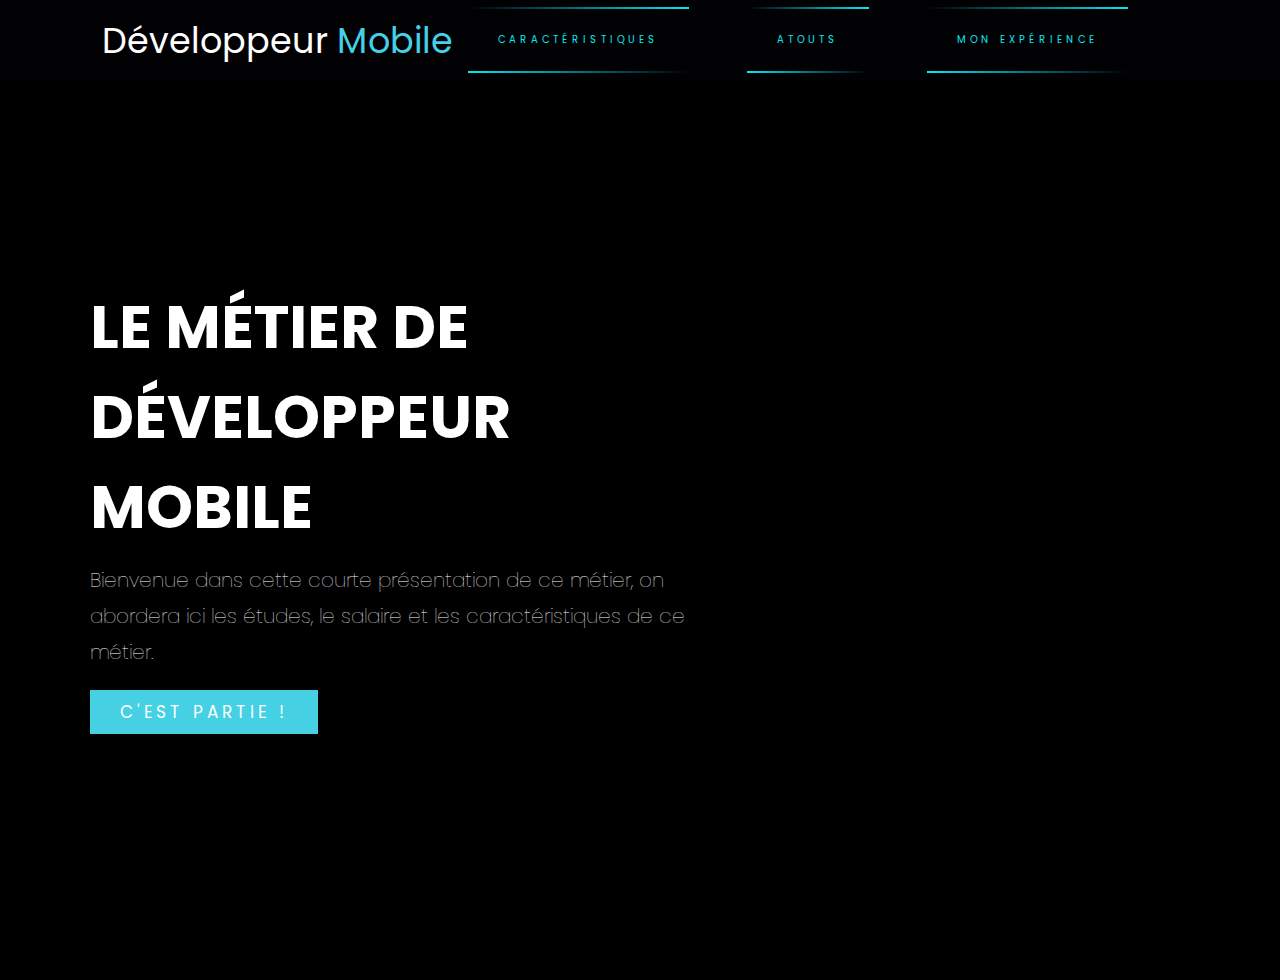
<file: Index.html>
<!DOCTYPE html>
<html lang="en">
<head>
    <meta charset="UTF-8">
    <meta http-equiv="X-UA-Compatible" content="IE=edge">
    <meta name="viewport" content="width=device-width, initial-scale=1.0">
    <title>Développeur Mobile</title>

    <!-- font awesome cdn link  -->
    <link rel="stylesheet" href="https://cdnjs.cloudflare.com/ajax/libs/font-awesome/5.15.4/css/all.min.css">

    <!-- custom css file link  -->
    <link rel="stylesheet" href="style.css">

</head>
 <header>
        <div class="logo">
            <span>Développeur</span> Mobile
        </div>
         <!-- responsive menu -->
         <div class="menu_toggle"></div>
         <a href="sciences.html">
            <span></span>
            <span></span>
            <span></span>
            <span></span>
            Caractéristiques
          </a>
      
          <a href="#">
            <span></span>
            <span></span>
            <span></span>
            <span></span>
            Atouts
          </a>
      
          <a href="exp.html">
            <span></span>
            <span></span>
            <span></span>
            <span></span>
            Mon expérience
          </a>
    </header>
<body>
    
<!-- header section starts  -->

<!-- header section ends -->

<!-- home section starts  -->

<section class="home" id="home">

    <div class="content">
        <h3>Le métier de développeur mobile</h3>
        <p>Bienvenue dans cette courte présentation de ce métier, on abordera ici les études, le salaire et les caractéristiques de ce métier.</p>
        <a href="sciences.html" class="btn">C'est partie !</a>
    </div>

</section>

<!-- home section ends -->

<!-- custom js file link  -->
<script src="js/script2.js"></script>

</body>
</html>
</file>
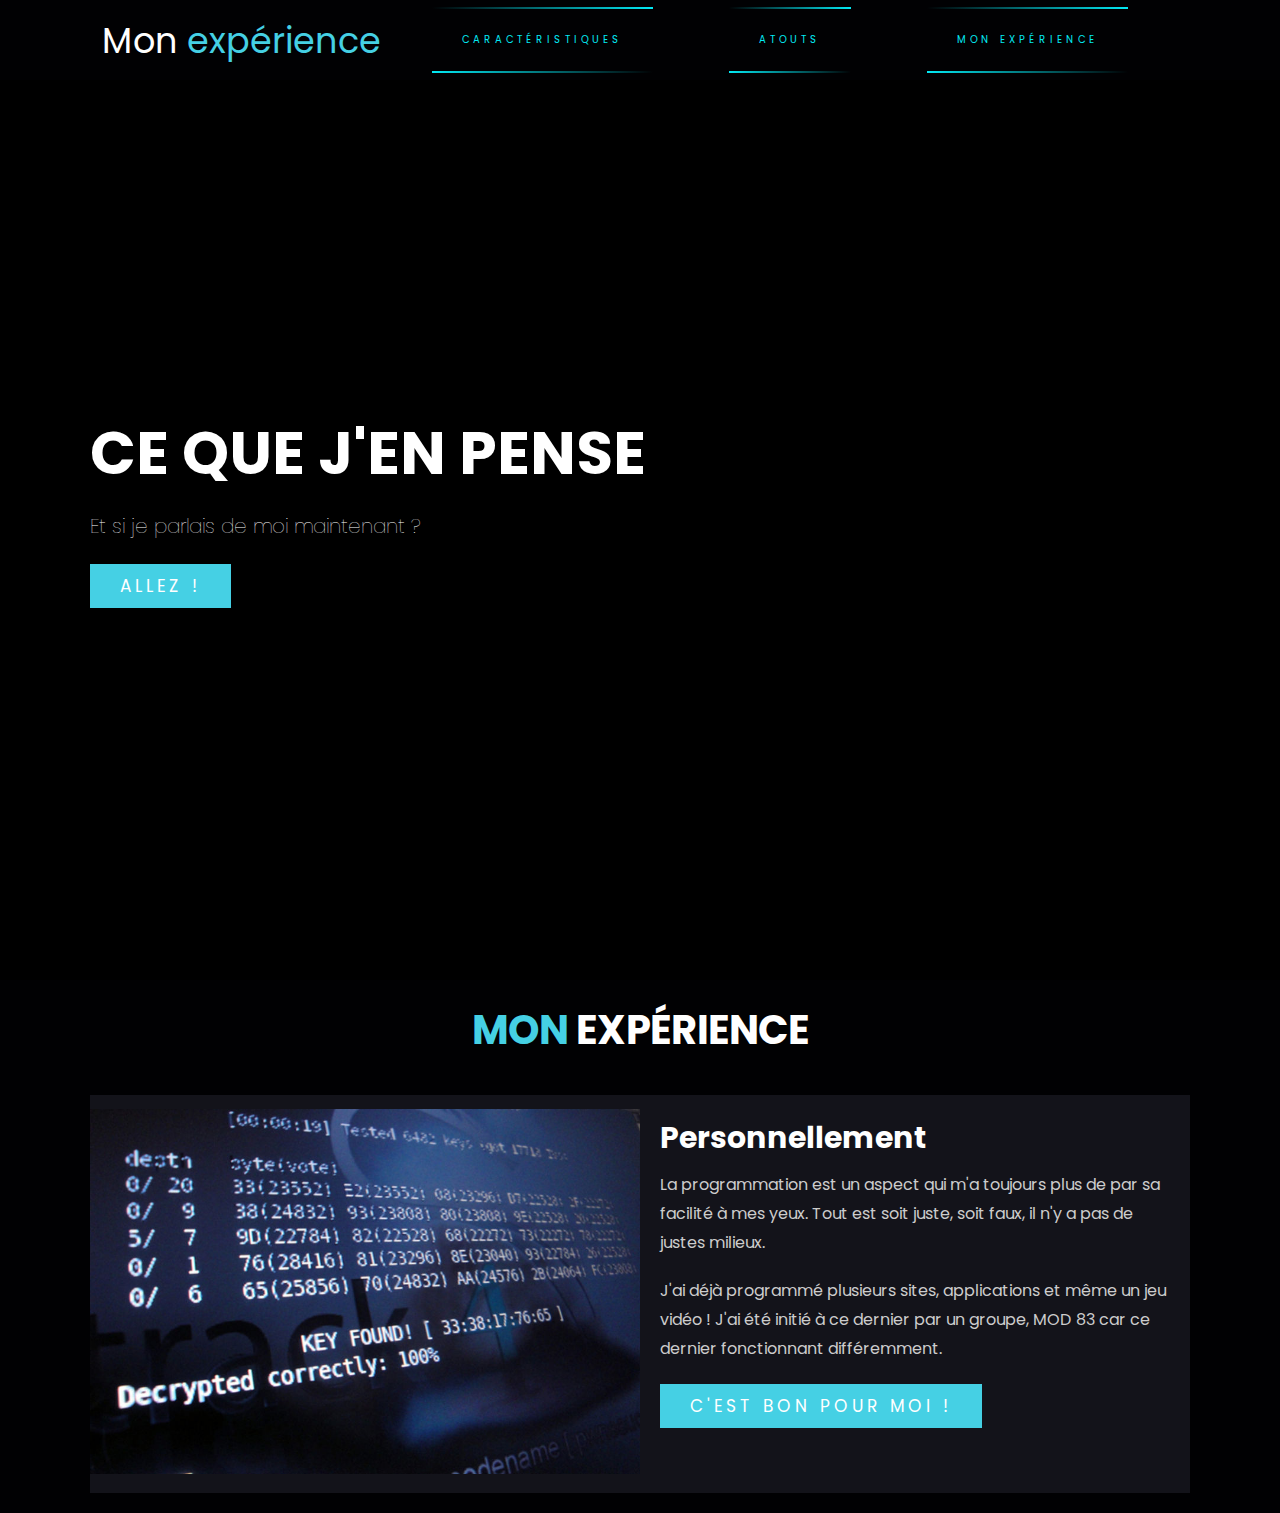
<file: exp.html>
<!DOCTYPE html>
<html lang="en">
<head>
    <meta charset="UTF-8">
    <meta http-equiv="X-UA-Compatible" content="IE=edge">
    <meta name="viewport" content="width=device-width, initial-scale=1.0">
    <title>Développeur Mobile</title>

    <!-- font awesome cdn link  -->
    <link rel="stylesheet" href="https://cdnjs.cloudflare.com/ajax/libs/font-awesome/5.15.4/css/all.min.css">

    <!-- custom css file link  -->
    <link rel="stylesheet" href="style.css">

</head>
 <header>
    <div class="logo">
        <span>Mon</span> expérience
    </div>
     <!-- responsive menu -->
     <div class="menu_toggle"></div>
     <a href="sciences.html">
        <span></span>
        <span></span>
        <span></span>
        <span></span>
        Caractéristiques
      </a>
  
      <a href="litterature.html">
        <span></span>
        <span></span>
        <span></span>
        <span></span>
        Atouts
      </a>
  
      <a href="exp.html">
        <span></span>
        <span></span>
        <span></span>
        <span></span>
        Mon expérience
      </a>
    </header>
<body>
    
<!-- header section starts  -->

<!-- header section ends -->

<!-- home section starts  -->

<section class="home" id="home">

    <div class="content">
        <h3>Ce que j'en pense</h3>
        <p>Et si je parlais de moi maintenant ?</p>
        <a href="#about" class="btn">Allez !</a>
    </div>

</section>

<!-- home section ends -->

<!-- about section starts  -->

<section class="about" id="about">

    <h1 class="heading"> <span>Mon</span> expérience </h1>

    <div class="row">

        <div class="image">
            <img src="images/background3.jpg" alt="">
        </div>

        <div class="content">
            <h3>Personnellement</h3>
            <p>La programmation est un aspect qui m'a toujours plus de par sa facilité à mes yeux. Tout est soit juste, soit faux, il n'y a pas de justes milieux.</p>
            <p>J'ai déjà programmé plusieurs sites, applications et même un jeu vidéo ! J'ai été initié à ce dernier par un groupe, MOD 83 car ce dernier fonctionnant différemment.</p>
            <a href="#products" class="btn">C'est bon pour moi !</a>
        </div>

    </div>

</section>

<!-- about section ends -->

<!-- custom js file link  -->
<script src="js/script2.js"></script>

</body>
</html>
</file>
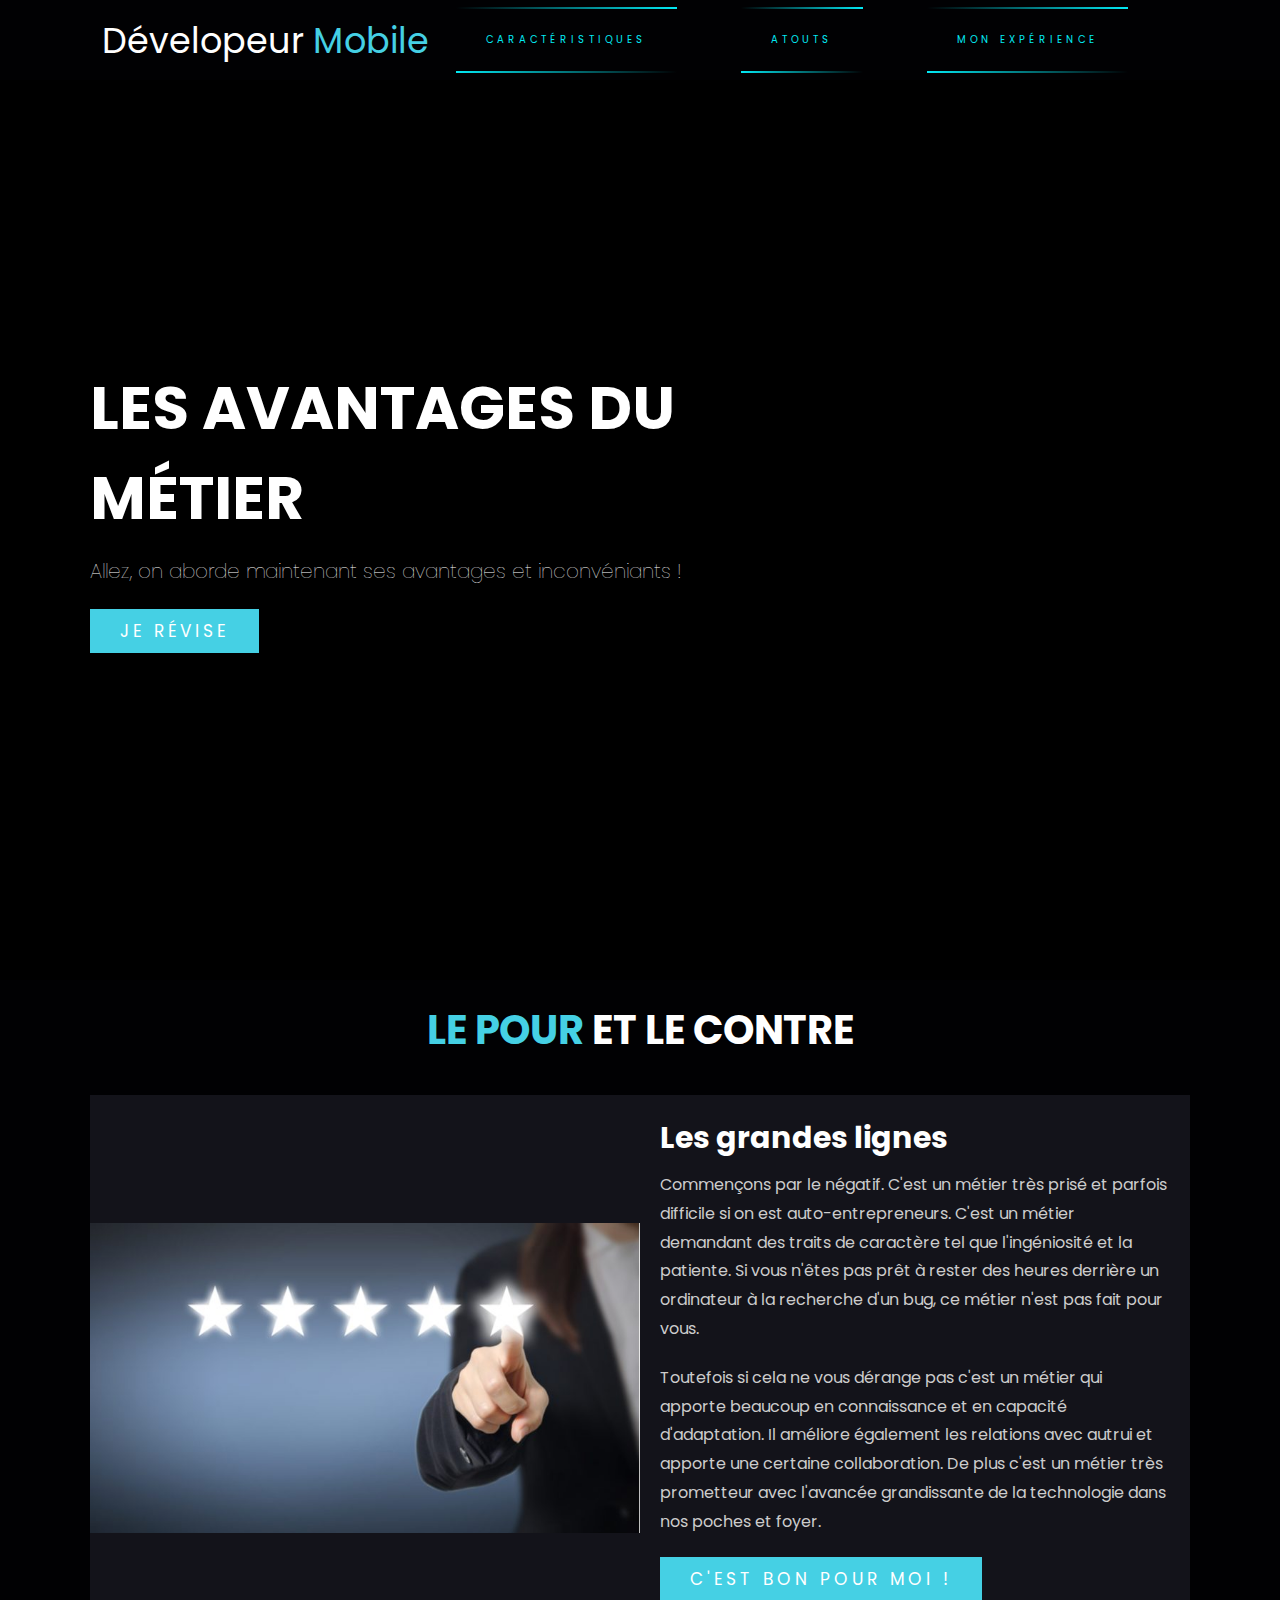
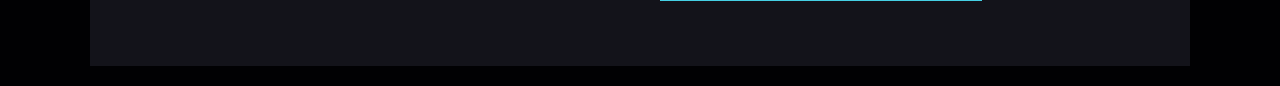
<file: litterature.html>
<!DOCTYPE html>
<html lang="en">
<head>
    <meta charset="UTF-8">
    <meta http-equiv="X-UA-Compatible" content="IE=edge">
    <meta name="viewport" content="width=device-width, initial-scale=1.0">
    <title>Développeur Mobile</title>

    <!-- font awesome cdn link  -->
    <link rel="stylesheet" href="https://cdnjs.cloudflare.com/ajax/libs/font-awesome/5.15.4/css/all.min.css">

    <!-- custom css file link  -->
    <link rel="stylesheet" href="style.css">

</head>
 <header>
    <div class="logo">
        <span>Dévelopeur</span> Mobile
    </div>
     <!-- responsive menu -->
     <div class="menu_toggle"></div>
     <a href="sciences.html">
        <span></span>
        <span></span>
        <span></span>
        <span></span>
        Caractéristiques
      </a>
  
      <a href="litterature.html">
        <span></span>
        <span></span>
        <span></span>
        <span></span>
        Atouts
      </a>
  
      <a href="exp.html">
        <span></span>
        <span></span>
        <span></span>
        <span></span>
        Mon expérience
      </a>
    </header>
<body>
    
<!-- header section starts  -->

<!-- header section ends -->

<!-- home section starts  -->

<section class="home" id="home">

    <div class="content">
        <h3>Les avantages du métier</h3>
        <p>Allez, on aborde maintenant ses avantages et inconvéniants !</p>
        <a href="#products" class="btn">Je révise</a>
    </div>

</section>

<!-- home section ends -->

<!-- about section starts  -->

<section class="about" id="about">

    <h1 class="heading"> <span>Le pour</span> et le contre </h1>

    <div class="row">

        <div class="image">
            <img src="images/background2.jpg" alt="">
        </div>

        <div class="content">
            <h3>Les grandes lignes</h3>
            <p>Commençons par le négatif. C'est un métier très prisé et parfois difficile si on est auto-entrepreneurs. C'est un métier demandant des traits de caractère tel que l'ingéniosité et la patiente. Si vous n'êtes pas prêt à rester des heures derrière un ordinateur à la recherche d'un bug, ce métier n'est pas fait pour vous.</p>
            <p>Toutefois si cela ne vous dérange pas c'est un métier qui apporte beaucoup en connaissance et en capacité d'adaptation. Il améliore également les relations avec autrui et apporte une certaine collaboration. De plus c'est un métier très prometteur avec l'avancée grandissante de la technologie dans nos poches et foyer.</p>
            <a href="#products" class="btn">C'est bon pour moi !</a>
        </div>

    </div>

</section>

<!-- about section ends -->

<!-- custom js file link  -->
<script src="js/script2.js"></script>

</body>
</html>
</file>
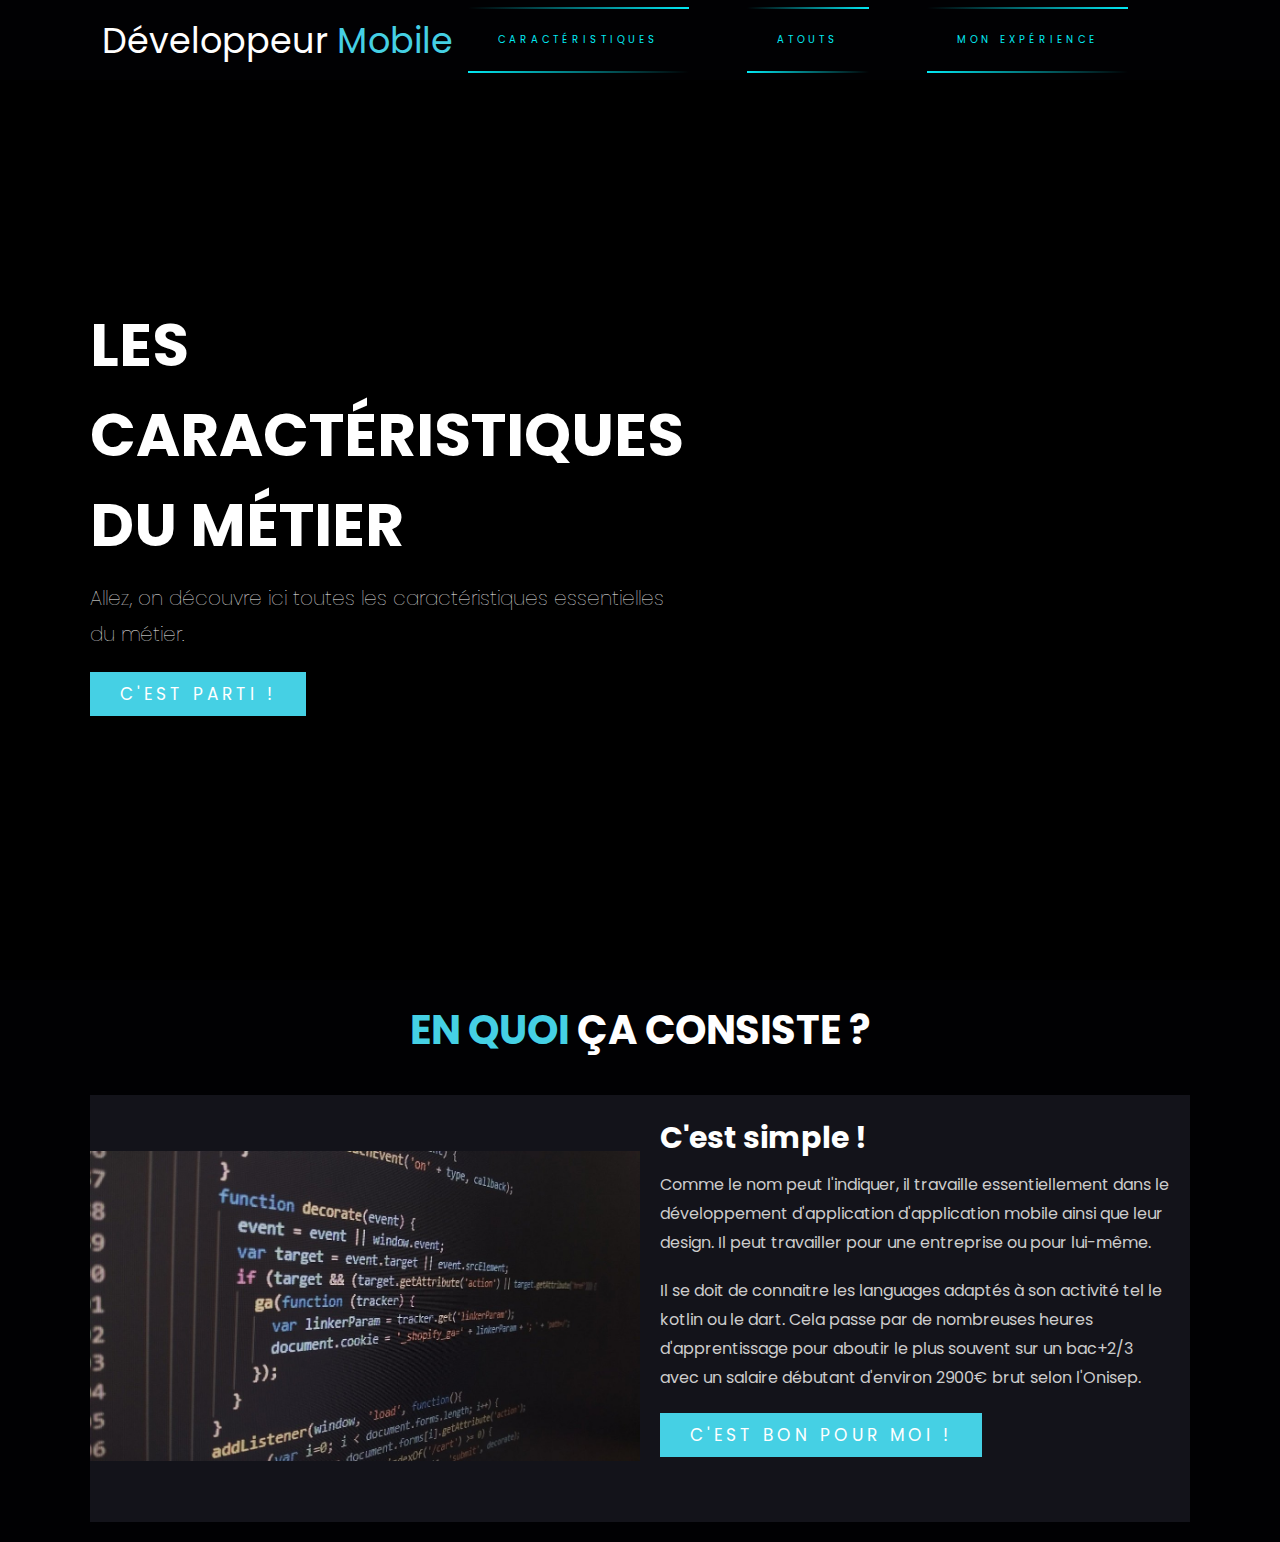
<file: sciences.html>
<!DOCTYPE html>
<html lang="en">
<head>
    <meta charset="UTF-8">
    <meta http-equiv="X-UA-Compatible" content="IE=edge">
    <meta name="viewport" content="width=device-width, initial-scale=1.0">
    <title>Développeur Mobile</title>

    <!-- font awesome cdn link  -->
    <link rel="stylesheet" href="https://cdnjs.cloudflare.com/ajax/libs/font-awesome/5.15.4/css/all.min.css">

    <!-- custom css file link  -->
    <link rel="stylesheet" href="style.css">

</head>
 <header>
    <div class="logo">
        <span>Développeur</span> Mobile
    </div>
     <!-- responsive menu -->
     <div class="menu_toggle"></div>
     <a href="sciences.html">
        <span></span>
        <span></span>
        <span></span>
        <span></span>
        Caractéristiques
      </a>
  
      <a href="litterature.html">
        <span></span>
        <span></span>
        <span></span>
        <span></span>
        Atouts
      </a>
  
      <a href="exp.html">
        <span></span>
        <span></span>
        <span></span>
        <span></span>
        Mon expérience
      </a>
    </header>
<body>
    
<!-- header section starts  -->

<!-- header section ends -->

<!-- home section starts  -->

<section class="home" id="home">

    <div class="content">
        <h3>Les caractéristiques du métier</h3>
        <p>Allez, on découvre ici toutes les caractéristiques essentielles du métier.</p>
        <a href="#about" class="btn">C'est parti !</a>
    </div>

</section>

<!-- home section ends -->

<!-- about section starts  -->

<section class="about" id="about">

    <h1 class="heading"> <span>En quoi</span> ça consiste ? </h1>

    <div class="row">

        <div class="image">
            <img src="images/background1.jpg" alt="">
        </div>

        <div class="content">
            <h3>C'est simple !</h3>
            <p>Comme le nom peut l'indiquer, il travaille essentiellement dans le développement d'application d'application mobile ainsi que leur design. Il peut travailler pour une entreprise ou pour lui-même.</p>
            <p>Il se doit de connaitre les languages adaptés à son activité tel le kotlin ou le dart. Cela passe par de nombreuses heures d'apprentissage pour aboutir le plus souvent sur un bac+2/3 avec un salaire débutant d'environ 2900€ brut selon l'Onisep.</p>
            <a href="#products" class="btn">C'est bon pour moi !</a>
        </div>

    </div>

</section>

<!-- about section ends -->

<!-- custom js file link  -->
<script src="js/script2.js"></script>

</body>
</html>
</file>
<file: style.css>
@import url('https://fonts.googleapis.com/css2?family=Poppins:wght@500&display=swap');
:root{
    --main-color:#45d0e4;
    --black:#13131a;
    --bg:#010103;
    --border:.1rem solid rgba(255,255,255,.3);
}

*{
    font-family: 'Poppins', sans-serif;
    margin:0; padding:0;
    box-sizing: border-box;
    outline: none; border:none;
    text-decoration: none;
    transition: .2s linear;
}

html{
    font-size: 62.5%;
    overflow-x: hidden;
    scroll-padding-top: 9rem;
    scroll-behavior: smooth;
}

html::-webkit-scrollbar{
    width: .8rem;
}
span {
    color: #fff;
}

html::-webkit-scrollbar-track{
    background: transparent;
}

html::-webkit-scrollbar-thumb{
    background: #fff;
    border-radius: 5rem;
}

body{
    background: var(--bg);
}

section{
    padding:2rem 7%;
}

.heading{
    text-align: center;
    color:#fff;
    text-transform: uppercase;
    padding-bottom: 3.5rem;
    font-size: 4rem;
}

.heading span{
    color:var(--main-color);
    text-transform: uppercase;
}

.btn{
    margin-top: 1rem;
    display: inline-block;
    padding:.9rem 3rem;
    font-size: 1.7rem;
    color:#fff;
    background: var(--main-color);
    cursor: pointer;
}

.btn:hover{
    letter-spacing: .2rem;
}

header {
    display: flex;
    align-items: center;
    justify-content: space-between;
    height: 80px;
    padding: 0 8%;
}
.header .logo img{
    height: 6rem;
}

.header .navbar a{
    margin:0 1rem;
    font-size: 1.6rem;
    color:#fff;
}

.header .navbar a:hover{
    color:var(--main-color);
    border-bottom: .1rem solid var(--main-color);
    padding-bottom: .5rem;
}

.header .icons div{
    color:#fff;
    cursor: pointer;
    font-size: 2.5rem;
    margin-left: 2rem;
}

.header .icons div:hover{
    color:var(--main-color);
}

#menu-btn{
    display: none;
}

.header .search-form{
    position: absolute;
    top:115%; right: 7%;
    background: #fff;
    width: 50rem;
    height: 5rem;
    display: flex;
    align-items: center;
    transform: scaleY(0);
    transform-origin: top;
}

.header .search-form.active{
    transform: scaleY(1);
}

.header .search-form input{
    height: 100%;
    width: 100%;
    font-size: 1.6rem;
    color:var(--black);
    padding:1rem;
    text-transform: none;
}

.header .search-form label{
    cursor: pointer;
    font-size: 2.2rem;
    margin-right: 1.5rem;
    color:var(--black);
}

.header .search-form label:hover{
    color:var(--main-color);
}

.header .cart-items-container{
    position: absolute;
    top:100%; right: -100%;
    height: calc(100vh - 9.5rem);
    width: 35rem;
    background: #fff;
    padding:0 1.5rem;
}

.header .cart-items-container.active{
    right: 0;
}

.header .cart-items-container .cart-item{
    position: relative;
    margin:2rem 0;
    display: flex;
    align-items: center;
    gap:1.5rem;
}

.header .cart-items-container .cart-item .fa-times{
    position: absolute;
    top:1rem; right: 1rem;
    font-size: 2rem;
    cursor: pointer;
    color: var(--black);
}

.header .cart-items-container .cart-item .fa-times:hover{
    color:var(--main-color);
}

.header .cart-items-container .cart-item img{
    height: 7rem;
}

.header .cart-items-container .cart-item .content h3{
    font-size: 2rem;
    color:var(--black);
    padding-bottom: .5rem;
}

.header .cart-items-container .cart-item .content .price{
    font-size: 1.5rem;
    color:var(--main-color);
}

.header .cart-items-container .btn{
    width: 100%;
    text-align: center;
}

.home{
    min-height: 100vh;
    display: flex;
    align-items: center;
    background: rgb(0, 0, 0);
    background-size: cover;
    background-position: center;
}

.home .content{
    max-width: 60rem;
}

.home .content h3{
    font-size: 6rem;
    text-transform: uppercase;
    color:rgb(255, 255, 255);
}

.home .content p{
    font-size: 2rem;
    font-weight: lighter;
    line-height: 1.8;
    padding:1rem 0;
    color:rgb(255, 255, 255);
}

.about .row{
    display: flex;
    align-items: center;
    background:var(--black);
    flex-wrap: wrap;
}

.about .row .image{
    flex:1 1 45rem;
}

.about .row .image img{
    width: 100%;
}
.about .row .content{
    flex:1 1 45rem;
    padding:2rem;
}

.about .row .content h3{
    font-size: 3rem;
    color:#fff;
}

.about .row .content p{
    font-size: 1.6rem;
    color:#ccc;
    padding:1rem 0;
    line-height: 1.8;
}

.menu .box-container{
    display: grid;
    grid-template-columns: repeat(auto-fit, minmax(30rem, 1fr));
    gap:1.5rem;
}

.menu .box-container .box{
    padding:5rem;
    text-align: center;
    border:var(--border);    
}

.menu .box-container .box img{
    height: 10rem;
}

.menu .box-container .box h3{
    color: #fff;
    font-size: 2rem;
    padding:1rem 0;
}

.menu .box-container .box .price{
    color: #fff;
    font-size: 2.5rem;
    padding:.5rem 0;
}

.menu .box-container .box .price span{
    font-size: 1.5rem;
    text-decoration: line-through;
    font-weight: lighter;
}

.menu .box-container .box:hover{
    background:#fff;
}

.menu .box-container .box:hover > *{
    color:var(--black);
}

.products .box-container{
    display: grid;
    grid-template-columns: repeat(auto-fit, minmax(30rem, 1fr));
    gap:1.5rem;
}

.products .box-container .box{
    text-align: center;
    border:var(--border);
    padding: 2rem;
}

.products .box-container .box .icons a{
    height: 5rem;
    width: 5rem;
    line-height: 5rem;
    font-size: 2rem;
    border:var(--border);
    color:#fff;
    margin:.3rem;
}

.products .box-container .box .icons a:hover{
    background:var(--main-color);
}

.products .box-container .box .image{
    padding: 2.5rem 0;
}

.products .box-container .box .image img{
    height: 25rem;
}

.products .box-container .box .content h3{
    color:#fff;
    font-size: 2.5rem;
}

.products .box-container .box .content .stars{
    padding: 1.5rem;
}

.products .box-container .box .content .stars i{
    font-size: 1.7rem;
    color: var(--main-color);
}

.products .box-container .box .content .price{
    color:#fff;
    font-size: 2.5rem;
}

.products .box-container .box .content .price span{
    text-decoration: line-through;
    font-weight: lighter;
    font-size: 1.5rem;
}

.review .box-container{
    display: grid;
    grid-template-columns: repeat(auto-fit, minmax(30rem, 1fr));
    gap:1.5rem;
}

.review .box-container .box{
    border:var(--border);
    text-align: center;
    padding:3rem 2rem;
}

.review .box-container .box p{
    font-size: 1.5rem;
    line-height: 1.8;
    color:#ccc;
    padding:2rem 0;
}

.review .box-container .box .user{
    height: 7rem;
    width: 7rem;
    border-radius: 50%;
    object-fit: cover;
}

.review .box-container .box h3{
    padding:1rem 0;
    font-size: 2rem;
    color:#fff;
}

.review .box-container .box .stars i{
    font-size: 1.5rem;
    color:var(--main-color);
}

.contact .row{
    display: flex;
    background:var(--black);
    flex-wrap: wrap;
    gap:1rem;
}

.contact .row .map{
    flex:1 1 45rem;
    width: 100%;
    object-fit: cover;
}

.contact .row form{
    flex:1 1 45rem;
    padding:5rem 2rem;
    text-align: center;
}

.contact .row form h3{
    text-transform: uppercase;
    font-size: 3.5rem;
    color:#fff;
}

.contact .row form .inputBox{
    display: flex;
    align-items: center;
    margin-top: 2rem;
    margin-bottom: 2rem;
    background:var(--bg);
    border:var(--border);
}

.contact .row form .inputBox span{
    color:#fff;
    font-size: 2rem;
    padding-left: 2rem;
}

.contact .row form .inputBox input{
    width: 100%;
    padding:2rem;
    font-size: 1.7rem;
    color:#fff;
    text-transform: none;
    background:none;
}

.blogs .box-container{
    display: grid;
    grid-template-columns: repeat(auto-fit, minmax(30rem, 1fr));
    gap:1.5rem;
}

.blogs .box-container .box{
    border:var(--border);    
}

.blogs .box-container .box .image{
    height: 25rem;
    overflow:hidden;
    width: 100%;
}

.blogs .box-container .box .image img{
    height: 100%;
    object-fit: cover;
    width: 100%;
}

.blogs .box-container .box:hover .image img{
    transform: scale(1.2);
}

.blogs .box-container .box .content{
    padding:2rem;
}

.blogs .box-container .box .content .title{
    font-size: 2.5rem;
    line-height: 1.5;
    color:#fff;
}

.blogs .box-container .box .content .title:hover{
    color:var(--main-color);
}

.blogs .box-container .box .content span{
    color:var(--main-color);
    display: block;
    padding-top: 1rem;
    font-size: 2rem;
}

.blogs .box-container .box .content p{
    font-size: 1.6rem;
    line-height: 1.8;
    color:#ccc;
    padding:1rem 0;
}

.footer{
    background:var(--black);
    text-align: center;
}

.footer .share{
    padding:1rem 0;
}

.footer .share a{
    height: 5rem;
    width: 5rem;
    line-height: 5rem;
    font-size: 2rem;
    color:#fff;
    border:var(--border);
    margin:.3rem;
    border-radius: 50%;
}

.footer .share a:hover{
    background-color: var(--main-color);
}

.footer .links{
    display: flex;
    justify-content: center;
    flex-wrap: wrap;
    padding:2rem 0;
    gap:1rem;
}

.footer .links a{
    padding:.7rem 2rem;
    color:#fff;
    border:var(--border);
    font-size: 2rem;
}

.footer .links a:hover{
    background:var(--main-color);
}

.footer .credit{
    font-size: 2rem;
    color:#fff;
    font-weight: lighter;
    padding:1.5rem;
}

.footer .credit span{
    color:var(--main-color);
}













/* media queries  */
@media (max-width:991px){

    html{
        font-size: 55%;
    }

    .header{
        padding:1.5rem 2rem;
    }

    section{
        padding:2rem;
    }

}

@media (max-width:768px){

    #menu-btn{
        display: inline-block;
    }

    .header .navbar{
        position: absolute;
        top:100%; right: -100%;
        background: #fff;
        width: 30rem;
        height: calc(100vh - 9.5rem);
    }

    .header .navbar.active{
        right:0;
    }

    .header .navbar a{
        color:var(--black);
        display: block;
        margin:1.5rem;
        padding:.5rem;
        font-size: 2rem;
    }

    .header .search-form{
        width: 90%;
        right: 2rem;
    }

    .home{
        background-position: left;
        justify-content: center;
        text-align: center;
    }

    .home .content h3{
        font-size: 4.5rem;
    }

    .home .content p{
        font-size: 1.5rem;
    }

}

@media (max-width:450px){

    html{
        font-size: 50%;
    }

}





.logo {
    color: #45d0e4;
    font-size: 35px;
}
.menu {
    display: flex;
    align-items: center;
}
.menu li {
    list-style: none;
    margin: 0 15px;
}
.menu li a {
    color: #999;
    text-decoration: 0;
    text-transform: uppercase;
    font-size: 14px;
    transition: 0.5s;
}
.menu li a:hover {
    color: #fff;
}
.buy_li {
    border: 1px solid #45d0e4;
    padding: 5px 8px;
}
.menu .buy_li a   {
    color: #45d0e4;
}
.menu .buy_li:hover a {
    color: #45d0e4;
}

a {
    position: relative;
    display: inline-block;
    padding: 25px 30px;
    margin: 40px 0;
    color: #03e9f4;
    text-decoration: none;
    text-transform: uppercase;
    transition: 0.5s;
    letter-spacing: 4px;
    overflow: hidden;
    margin-right: 50px;
  }
  
  a:hover {
    background: #03e9f4;
    color: #050801;
    box-shadow: 0 0 5px #03e9f4, 0 0 25px #03e9f4, 0 0 50px #03e9f4, 0 0 200px #03e9f4;
    -webkit-box-reflect: below 1px linear-gradient(transparent, #0005);
  }
  
  a:nth-child(1) {
    filter: hue-rotate(270deg);
  }
  
  a:nth-child(2) {
    filter: hue-rotate(110deg);
  }
  
  a span {
    position: absolute;
    display: block;
  }
  
  a span:nth-child(1) {
    top: 0;
    left: 0;
    width: 100%;
    height: 2px;
    background: linear-gradient(90deg, transparent, #03e9f4);
    animation: animate1 1s linear infinite;
  }
  
  @keyframes animate1 {
    0% {
      left: -100%;
    }
    50%,
    100% {
      left: 100%;
    }
  }
  
  a span:nth-child(2) {
    top: -100%;
    right: 0;
    width: 2px;
    height: 100%;
    background: linear-gradient(180deg, transparent, #03e9f4);
    animation: animate2 1s linear infinite;
    animation-delay: 0.25s;
  }
  
  @keyframes animate2 {
    0% {
      top: -100%;
    }
    50%,
    100% {
      top: 100%;
    }
  }
  
  a span:nth-child(3) {
    bottom: 0;
    right: 0;
    width: 100%;
    height: 2px;
    background: linear-gradient(270deg, transparent, #03e9f4);
    animation: animate3 1s linear infinite;
    animation-delay: 0.5s;
  }
  
  @keyframes animate3 {
    0% {
      right: -100%;
    }
    50%,
    100% {
      right: 100%;
    }
  }
  
  a span:nth-child(4) {
    bottom: -100%;
    left: 0;
    width: 2px;
    height: 100%;
    background: linear-gradient(360deg, transparent, #03e9f4);
    animation: animate4 1s linear infinite;
    animation-delay: 0.75s;
  }
  
  @keyframes animate4 {
    0% {
      bottom: -100%;
    }
    50%,
    100% {
      bottom: 100%;
    }
  }
</file>
